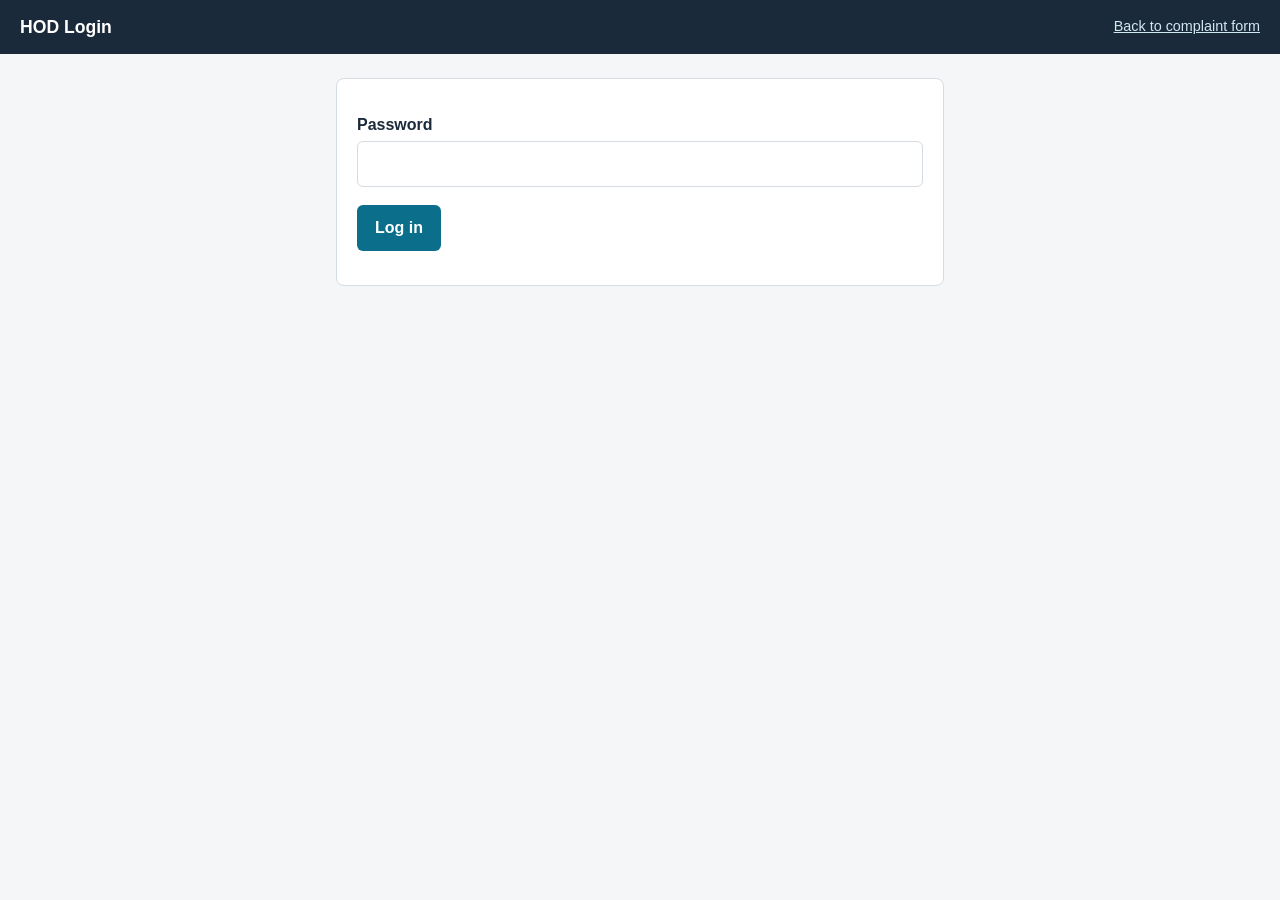
<file: dashboard.html>
<!DOCTYPE html>
<html lang="en">
<head>
  <meta charset="UTF-8">
  <meta name="viewport" content="width=device-width, initial-scale=1">
  <title>HOD dashboard</title>
  <link rel="stylesheet" href="style.css">
</head>
<body>
  <header>
    <h1>Complaints Dashboard</h1>
    <a href="#" id="logout">Log out</a>
  </header>
  <main class="wide">
    <div class="stats">
      <div class="stat pending"><b id="nPending">0</b>Pending</div>
      <div class="stat progress"><b id="nProgress">0</b>In Progress</div>
      <div class="stat fixed"><b id="nFixed">0</b>Fixed</div>
    </div>

    <div class="filters">
      <select id="fType">
        <option value="">All issues</option>
        <option>Fan</option><option>Light</option><option>AC</option><option>Bench</option><option>Other</option>
      </select>
      <select id="fStatus">
        <option value="">All status</option>
        <option>Pending</option><option>In Progress</option><option>Fixed</option>
      </select>
      <input id="fRoom" placeholder="Search class / room" style="width:auto;min-width:200px">
    </div>

    <div class="table-wrap">
      <table>
        <thead>
          <tr><th>Date</th><th>Class / Room</th><th>Issue</th><th>Details</th><th>Student</th><th>Status</th></tr>
        </thead>
        <tbody id="rows"></tbody>
      </table>
      <div id="empty" class="empty" hidden>No complaints found.</div>
    </div>
  </main>

  <script>
    const token = sessionStorage.getItem("hodToken");
    if (!token) location.href = "login.html";

    const headers = { "Content-Type": "application/json", Authorization: "Bearer " + token };
    let all = [];

    const esc = (s) => String(s).replace(/[&<>"']/g, (c) => ({ "&": "&amp;", "<": "&lt;", ">": "&gt;", '"': "&quot;", "'": "&#39;" }[c]));

    async function load() {
      const res = await fetch("/api/complaints", { headers });
      if (res.status === 401) { sessionStorage.removeItem("hodToken"); location.href = "login.html"; return; }
      all = await res.json();
      render();
    }

    function render() {
      const t = document.getElementById("fType").value;
      const s = document.getElementById("fStatus").value;
      const r = document.getElementById("fRoom").value.toLowerCase();

      document.getElementById("nPending").textContent = all.filter((c) => c.status === "Pending").length;
      document.getElementById("nProgress").textContent = all.filter((c) => c.status === "In Progress").length;
      document.getElementById("nFixed").textContent = all.filter((c) => c.status === "Fixed").length;

      const list = all.filter((c) => (!t || c.type === t) && (!s || c.status === s) && (!r || c.room.toLowerCase().includes(r)));
      document.getElementById("empty").hidden = list.length > 0;

      document.getElementById("rows").innerHTML = list.map((c) => `
        <tr>
          <td>${new Date(c.date).toLocaleDateString()}</td>
          <td>${esc(c.room)}</td>
          <td>${esc(c.type)}</td>
          <td>${esc(c.description)}</td>
          <td>${esc(c.name || "-")}</td>
          <td>
            <span class="badge ${c.status.replace(" ", "-")}">${c.status}</span><br>
            <select data-id="${c.id}" aria-label="Change status">
              ${["Pending", "In Progress", "Fixed"].map((x) => `<option ${x === c.status ? "selected" : ""}>${x}</option>`).join("")}
            </select>
          </td>
        </tr>`).join("");
    }

    document.getElementById("rows").addEventListener("change", async (e) => {
      if (!e.target.dataset.id) return;
      await fetch("/api/complaints/" + e.target.dataset.id, {
        method: "PATCH", headers, body: JSON.stringify({ status: e.target.value }),
      });
      load();
    });

    ["fType", "fStatus"].forEach((id) => document.getElementById(id).onchange = render);
    document.getElementById("fRoom").oninput = render;
    document.getElementById("logout").onclick = (e) => {
      e.preventDefault();
      sessionStorage.removeItem("hodToken");
      location.href = "login.html";
    };

    load();
  </script>
</body>
</html>
</file>
<file: style.css>
:root {
  --ink: #1b2a3a;
  --paper: #f4f6f8;
  --card: #ffffff;
  --line: #d5dce3;
  --accent: #0b6e8a;
  --pending: #b45309;
  --progress: #1d4ed8;
  --fixed: #15803d;
  --danger: #b91c1c;
}
* { box-sizing: border-box; }
body {
  margin: 0; background: var(--paper); color: var(--ink);
  font-family: "Segoe UI", Roboto, Arial, sans-serif; line-height: 1.5;
}
header { background: var(--ink); color: #fff; padding: 14px 20px; display: flex; justify-content: space-between; align-items: center; gap: 12px; }
header h1 { font-size: 1.1rem; margin: 0; }
header a { color: #cfe8f0; font-size: .9rem; }
main { max-width: 640px; margin: 24px auto; padding: 0 16px; }
main.wide { max-width: 1000px; }
.card { background: var(--card); border: 1px solid var(--line); border-radius: 8px; padding: 20px; }
label { display: block; font-weight: 600; margin: 14px 0 4px; }
input, select, textarea {
  width: 100%; padding: 10px; font: inherit; border: 1px solid var(--line); border-radius: 6px; background: #fff;
}
input:focus, select:focus, textarea:focus, button:focus-visible { outline: 3px solid #7cc4d8; outline-offset: 1px; }
textarea { min-height: 90px; resize: vertical; }
button {
  font: inherit; font-weight: 600; cursor: pointer; border: 0; border-radius: 6px;
  background: var(--accent); color: #fff; padding: 11px 18px; margin-top: 18px;
}
button:hover { filter: brightness(1.1); }
.msg { margin-top: 14px; font-weight: 600; }
.msg.ok { color: var(--fixed); }
.msg.err { color: var(--danger); }
.hint { color: #5b6b7a; font-size: .9rem; margin: 0 0 4px; }

/* dashboard */
.stats { display: flex; gap: 12px; flex-wrap: wrap; margin-bottom: 16px; }
.stat { flex: 1 1 120px; background: var(--card); border: 1px solid var(--line); border-left-width: 6px; border-radius: 8px; padding: 10px 14px; }
.stat b { display: block; font-size: 1.6rem; }
.stat.pending { border-left-color: var(--pending); }
.stat.progress { border-left-color: var(--progress); }
.stat.fixed { border-left-color: var(--fixed); }
.filters { display: flex; gap: 10px; flex-wrap: wrap; margin-bottom: 12px; }
.filters select { width: auto; min-width: 150px; }
.table-wrap { overflow-x: auto; background: var(--card); border: 1px solid var(--line); border-radius: 8px; }
table { width: 100%; border-collapse: collapse; min-width: 640px; }
th, td { text-align: left; padding: 10px 12px; border-bottom: 1px solid var(--line); vertical-align: top; }
th { background: #eaeff3; font-size: .9rem; }
td select { width: auto; padding: 6px; }
.badge { font-weight: 700; }
.badge.Pending { color: var(--pending); }
.badge.In-Progress { color: var(--progress); }
.badge.Fixed { color: var(--fixed); }
.empty { padding: 24px; text-align: center; color: #5b6b7a; }
</file>
